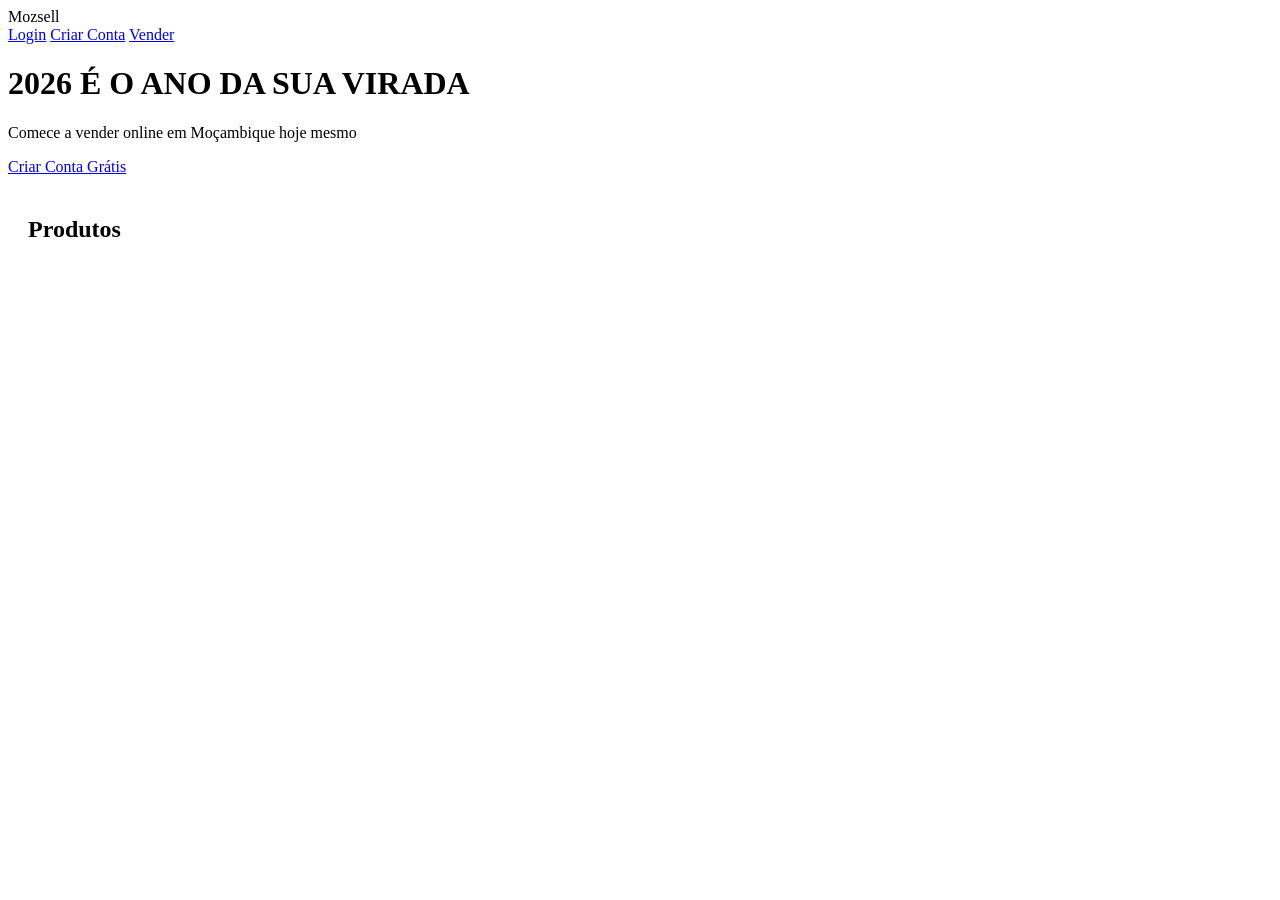
<file: index.html>
<body>

<div class="navbar container">
  <div class="logo">Mozsell</div>

  <div class="nav-links">
    <a href="login.html">Login</a>
    <a href="register.html">Criar Conta</a>
    <a href="sell.html">Vender</a>
  </div>
</div>

<div class="hero">
  <h1>2026 É O ANO DA SUA VIRADA</h1>
  <p>Comece a vender online em Moçambique hoje mesmo</p>
  <a href="register.html" class="btn">Criar Conta Grátis</a>
</div>

<h2 style="padding:20px;">Produtos</h2>

<div id="products" class="container"></div>

<script src="script.js"></script>
</body>
</file>
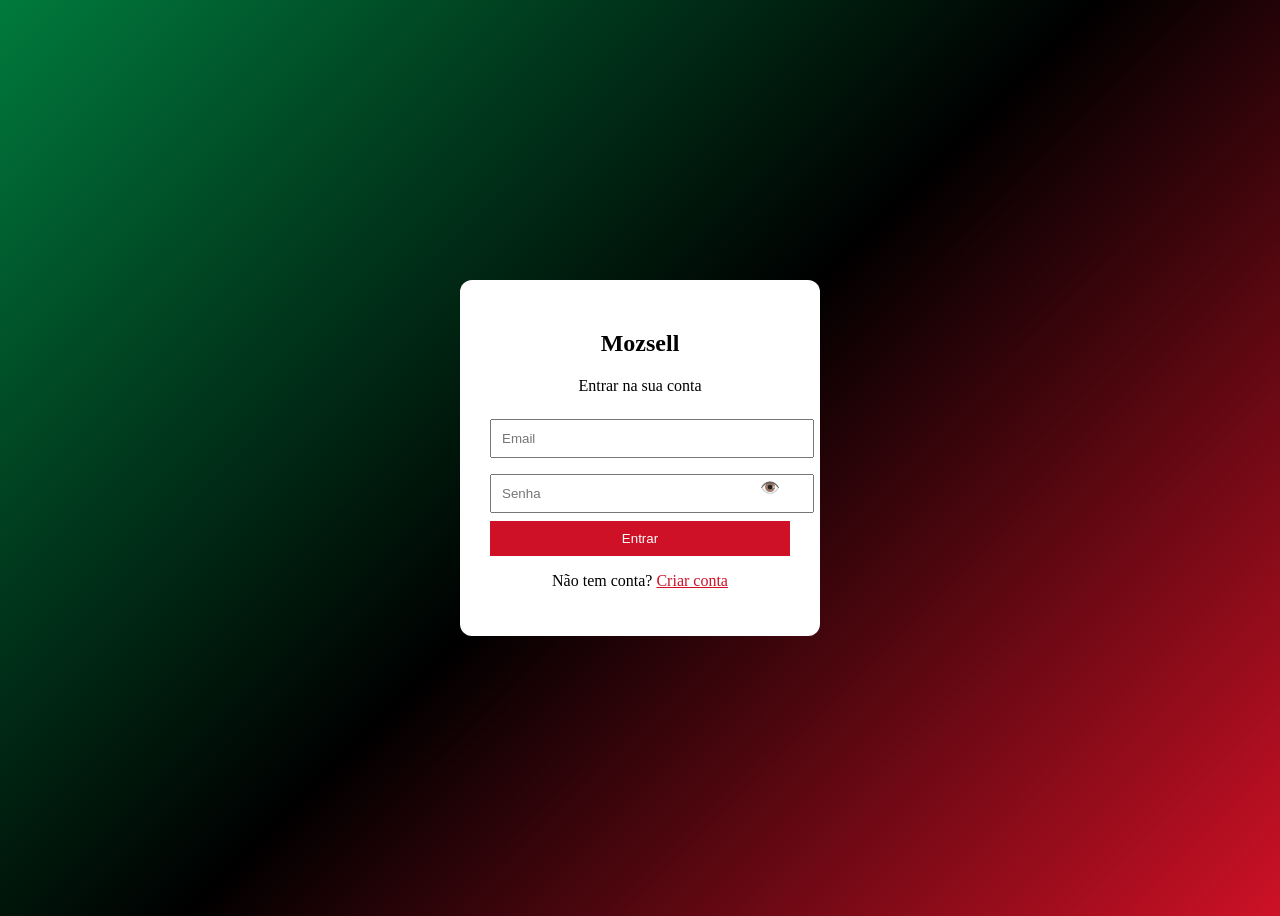
<file: login.html>
<!DOCTYPE html>
<html>
<head>
  <title>Login - Mozsell</title>
  <link rel="stylesheet" href="styles.css">
</head>

<body class="login-body">

<div class="login-container">

  <div class="login-box">

    <h2>Mozsell</h2>
    <p>Entrar na sua conta</p>

    <form id="loginForm">

      <input id="email" type="email" placeholder="Email" required>

      <div class="password-box">
        <input id="password" type="password" placeholder="Senha" required>
        <span onclick="togglePassword()">👁️</span>
      </div>

      <button type="submit">Entrar</button>
    </form>

    <p class="link">
      Não tem conta? <a href="register.html">Criar conta</a>
    </p>

  </div>

</div>

<script src="script.js"></script>
</body>
</html>
</file>
<file: styles.css>
.login-body {
  height: 100vh;
  display: flex;
  justify-content: center;
  align-items: center;

  background: linear-gradient(135deg, #007A3D, #000000, #CE1126);
}

.login-box {
  background: white;
  padding: 30px;
  width: 300px;
  border-radius: 12px;
  text-align: center;
}

.login-box input {
  width: 100%;
  padding: 10px;
  margin: 8px 0;
}

.password-box {
  position: relative;
}

.password-box span {
  position: absolute;
  right: 10px;
  top: 12px;
  cursor: pointer;
}

button {
  width: 100%;
  padding: 10px;
  background: #CE1126;
  color: white;
  border: none;
  cursor: pointer;
}

.error {
  color: red;
  font-size: 14px;
}

.link a {
  color: #CE1126;
}
</file>
